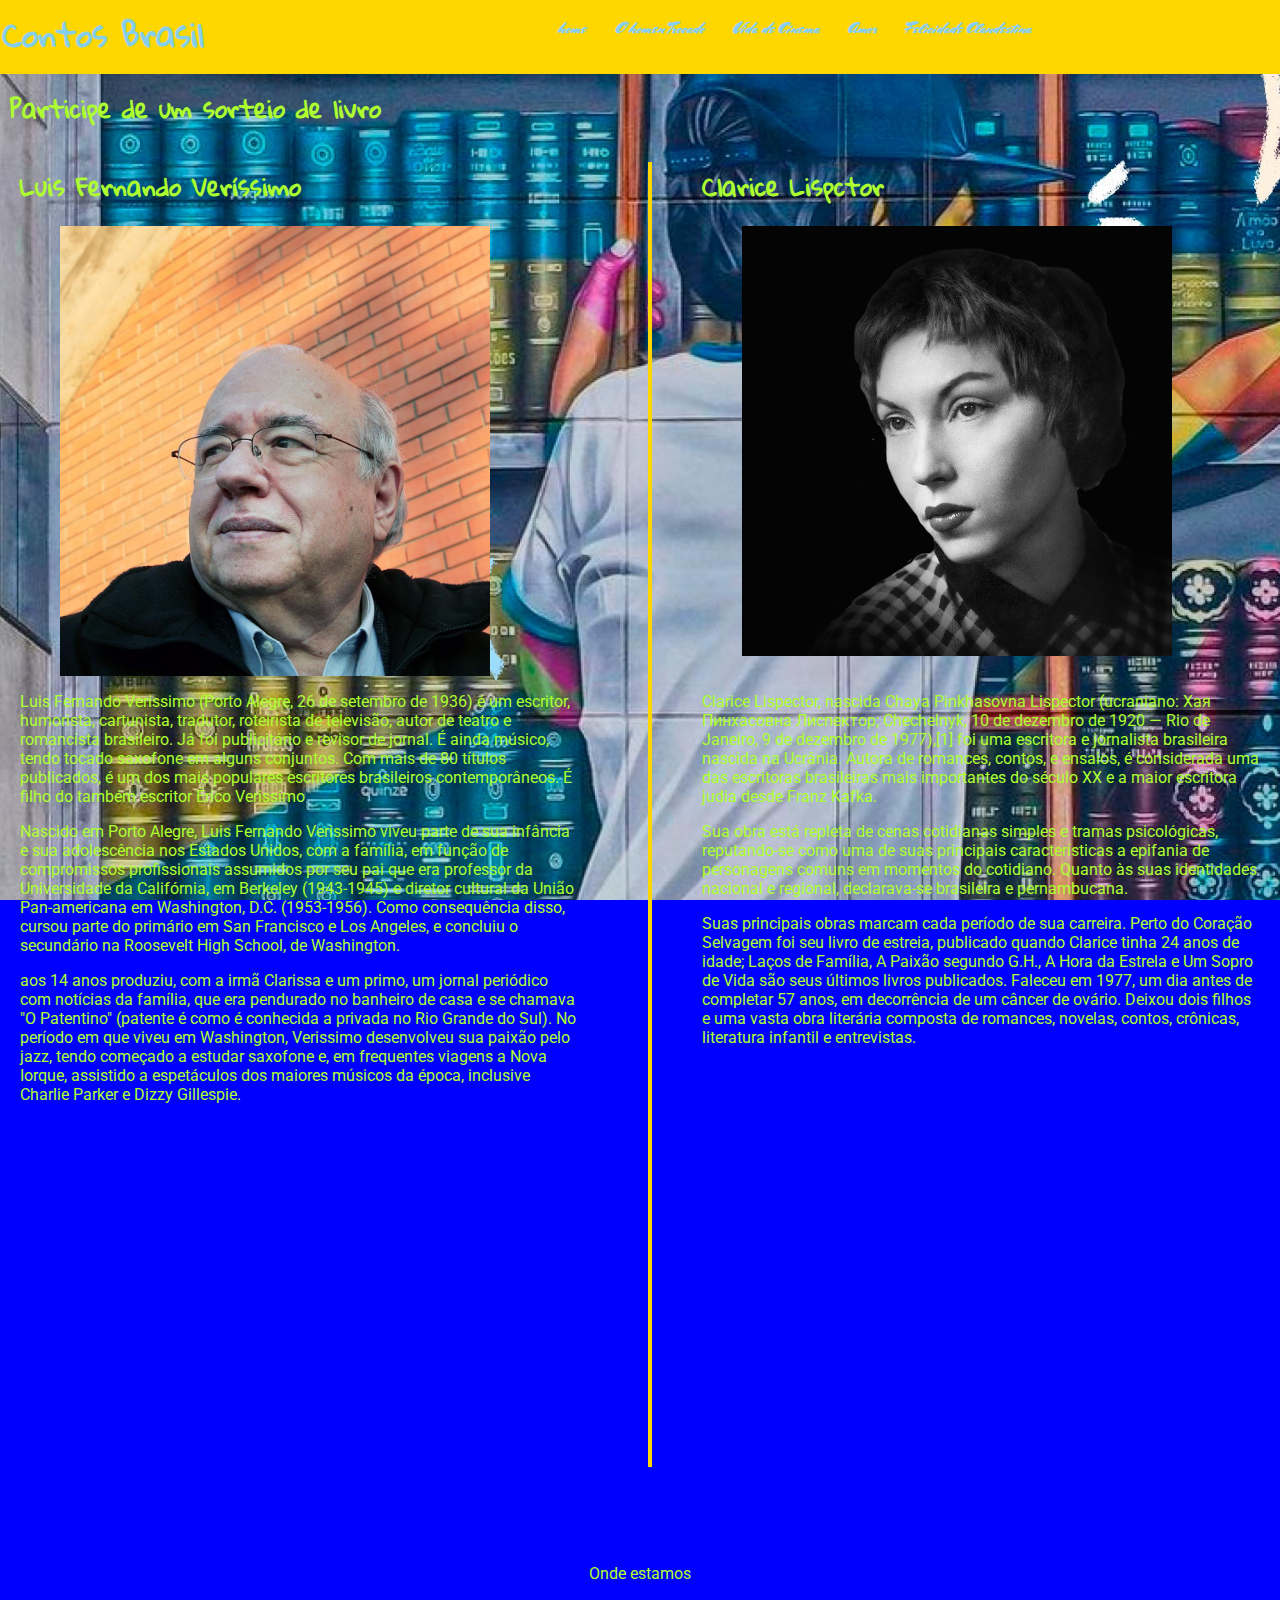
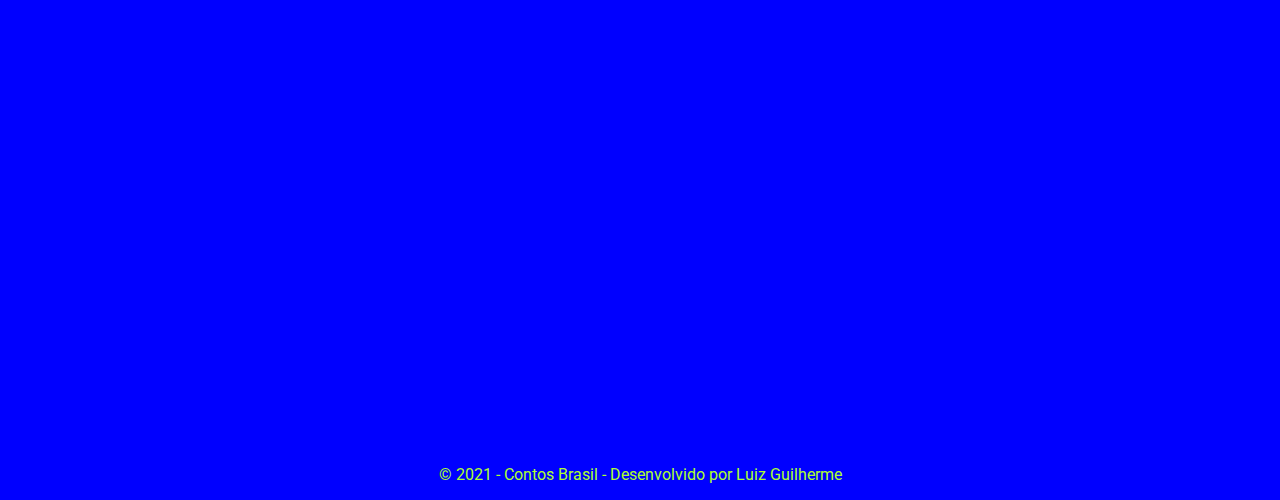
<file: index.html>
<!DOCTYPE html>
<html lang="pt-BR">
<head>
    <meta charset="UTF-8">
    <meta http-equiv="X-UA-Compatible" content="IE=edge">
    <meta name="viewport" content="width=device-width, initial-scale=1.0">
    <title>Contos Brasil - Seu site sobre literatura</title>
    <link rel="preconnect" href="https://fonts.gstatic.com">
<link href="https://fonts.googleapis.com/css2?family=Gloria+Hallelujah&family=Roboto:wght@500&display=swap" rel="stylesheet">
    <link rel="stylesheet" href="https://cdnjs.cloudflare.com/ajax/libs/font-awesome/5.15.3/css/all.min.css" integrity="sha512-iBBXm8fW90+nuLcSKlbmrPcLa0OT92xO1BIsZ+ywDWZCvqsWgccV3gFoRBv0z+8dLJgyAHIhR35VZc2oM/gI1w==" crossorigin="anonymous" />
    <link rel="preconnect" href="https://fonts.gstatic.com">
    <link href="https://fonts.googleapis.com/css2?family=Mrs+Sheppards&display=swap" rel="stylesheet">
    <link rel="stylesheet" href="css/estilo.css">
    <style>

        body{
          background-image: url(img/livros.jpg);
          background-color:blue;
          background-size:cover;
          background-repeat: no-repeat;
          background-attachment: fixed;
        }

        .coluna1, .coluna2{
            width: 45%;
        }
        
        figure{
            height: 450px;
            overflow: hidden;
        }

        .popup{
          position: fixed;
           right: 40px ;
          bottom: 20px;
          width: 350px;
          padding: 10px;
          background-color: skyblue;
          border: 1px solid goldenrod;
          box-shadow: 5px 5px 5px skyblue;
          display: none;
        }

        .fechar{
          position: absolute;
          right: -30px;
          top: 0;
          cursor: pointer;
        }

        .abre-popup h2{
          text-align: left; 
        }

        .abre-popup{
        padding: 10px;
        cursor:pointer;
        }

        .abre-popup, .abre-popup h2{
          width: fit-content;
        }

        
    </style>
</head>

<body>

    <!-- Cabeçalho do site com logotipo e menu -->
    <header>
       <div class="logo">
           <h1 title="Seu site com grandes crônicas da literatura brasileira "><i class="fas fa-book-reader fa-2x"></i> Contos Brasil</h1>
       </div>
       <!-- menu principal -->
       <nav>
           <ul>
               <li><a href="index.html">home</a></li>
               <li><a href="o-homen-trocado.html">O homen Trocado</a></li>
               <li><a href="vida-de-cinema.html">Vida de Cinema</a></li>
               <li><a href="amor.html">Amor</a></li>
               <li><a href="felicidade-clandestina.html">Felicidade Clandestina</a></li>
           </ul>
       </nav>
    </header>

    <section class="abre-popup">
      <h2>Participe de um sorteio de livro</h2>
  </section>

  <section class="popup">
      <button type="button" class="fechar"> X </button>
      <p>Preencha o seu nome e email e concorra
          a um livro de crônicas da Clarisse Lispector.
      </p>
      <form>
          <label for="nome">Nome:</label>
          <input type="text" id="nome" name="nome"><br>
          <label for="email">Email:</label>
          <input type="email" id="email" name="email"><br>
          <input type="submit" value="Enviar">
      </form>
  </section>
    
    <!-- area de conteudo - contos e fotos -->

    <div class="conteudo">
      
      <div class="coluna1">
        <h2>Luis Fernando Veríssimo</h2>
          <figure>
       <img src="img/luis verissimo.jpg" width="90%" alt="Escritor Luis Fernando Verissimo">
          </figure>
       <p> Luis Fernando Verissimo (Porto Alegre, 26 de setembro de 1936) é um escritor, humorista, cartunista,
        tradutor, roteirista de televisão, autor de teatro e romancista brasileiro. Já foi publicitário e revisor de
        jornal. É ainda músico, tendo tocado saxofone em alguns conjuntos. Com mais de 80 títulos publicados, é
        um dos mais populares escritores brasileiros contemporâneos. É filho do também escritor Érico Verissimo</p>
        
        <p>Nascido em Porto Alegre, Luis Fernando Verissimo viveu parte de sua infância e sua adolescência nos Estados Unidos,
        com a família, em função de compromissos profissionais assumidos por seu pai que era professor da Universidade da Califórnia,
        em Berkeley (1943-1945) e diretor cultural da União Pan-americana em Washington, D.C. (1953-1956). Como consequência disso,
        cursou parte do primário em San Francisco e Los Angeles, e concluiu o secundário na Roosevelt High School, de Washington.</p>

        <p>aos 14 anos produziu, com a irmã Clarissa e um primo, um jornal periódico com notícias da família, que era pendurado no banheiro de casa
        e se chamava "O Patentino" (patente é como é conhecida a privada no Rio Grande do Sul).
           No período em que viveu em Washington, Verissimo desenvolveu sua paixão pelo jazz, tendo começado a estudar saxofone e, em frequentes
        viagens a Nova Iorque, assistido a espetáculos dos maiores músicos da época, inclusive Charlie Parker e Dizzy Gillespie.</p>
        <iframe width="100%" height="400" src="https://www.youtube.com/embed/K4rGsBjPI3w" title="YouTube video player" frameborder="0" allow="accelerometer; autoplay; clipboard-write; encrypted-media; gyroscope; picture-in-picture" allowfullscreen></iframe>
      </div>


      <div class="coluna2">
          <h2>Clarice Lispctor</h2>
          <figure>
        <img src="img/clarice lispector.jpg" width="90%" alt="escritora Clarisse lispector">
          </figure>
        <p>  Clarice Lispector, nascida Chaya Pinkhasovna Lispector (ucraniano: Хая Пинхасовна Лиспектор;
            Chechelnyk, 10 de dezembro de 1920 — Rio de Janeiro, 9 de dezembro de 1977),[1] foi uma escritora
            e jornalista brasileira nascida na Ucrânia. Autora de romances, contos, e ensaios, é considerada uma
            das escritoras brasileiras mais importantes do século XX e a maior escritora judia desde Franz Kafka.</p>

        <p>Sua obra está repleta de cenas cotidianas simples e tramas psicológicas, reputando-se como uma de suas principais
            características a epifania de personagens comuns em momentos do cotidiano. Quanto às suas identidades nacional e
            regional, declarava-se brasileira e pernambucana.</p>
            
        <p>Suas principais obras marcam cada período de sua carreira. Perto do Coração Selvagem foi seu livro de estreia,
            publicado quando Clarice tinha 24 anos de idade; Laços de Família, A Paixão segundo G.H., A Hora da Estrela e
            Um Sopro de Vida são seus últimos livros publicados. Faleceu em 1977, um dia antes de completar 57 anos,
            em decorrência de um câncer de ovário. Deixou dois filhos e uma vasta obra literária composta de romances, novelas,
            contos, crônicas, literatura infantil e entrevistas.</p>
            <iframe width="100%" height="400" src="https://www.youtube.com/embed/ohHP1l2EVnU" title="YouTube video player" frameborder="0" allow="accelerometer; autoplay; clipboard-write; encrypted-media; gyroscope; picture-in-picture" allowfullscreen></iframe>
      </div>
    </div>

    <!-- Rodapé com créditos e outros conteúdos -->

    <!-- <footer onclick="javascript:alert('olá mundo!!')"> -->
        <footer id="rodape">
        <p>Onde estamos</p>
        <iframe src="https://www.google.com/maps/embed?pb=!1m18!1m12!1m3!1d3667.716986411111!2d-45.861094885553285!3d-23.180527253522428!2m3!1f0!2f0!3f0!3m2!1i1024!2i768!4f13.1!3m3!1m2!1s0x94cc4bc8557f3105%3A0x26bc31b7142cc60f!2sR.%20Sagiro%20Nakamura%2C%20400%20-%20Vila%20Industrial%2C%20S%C3%A3o%20Jos%C3%A9%20dos%20Campos%20-%20SP%2C%2012220-280!5e0!3m2!1spt-BR!2sbr!4v1617105166380!5m2!1spt-BR!2sbr" width="80%" height="450" style="border:0;" allowfullscreen="" loading="lazy"></iframe>
        <p>&copy; 2021 - Contos Brasil - Desenvolvido por Luiz Guilherme</p>
    </footer>
   
    <script src="https://ajax.googleapis.com/ajax/libs/jquery/3.6.0/jquery.min.js"></script>
  <script>
    //  isso e um comentario de linha
  /*   a sintaxe para execução de um metodo 
    a partir de um elemento é feita conforme abaixo */

    /* document.getElementById('rodape').onclick = function(){
        console.log('bom dia, a data atual é'+ Date());
    } */

    $('#rodape').click(function(){})
       console.log('bom dia, a data atual é ' + Date());
    
    //Exibe o popup ao clicar em abre-pop-up
    $('.abre-popup').click(function(){
            // $('.popup').css('display','block');
            $('.popup').fadeIn(1500);
            // $('.popup').slideToggle(); 
            // $('.popup').slideDown(); 
        });
        $('.fechar').click(function(){
            $('.popup').fadeOut();
        });
  


  </script>



</body>
</html>
</file>
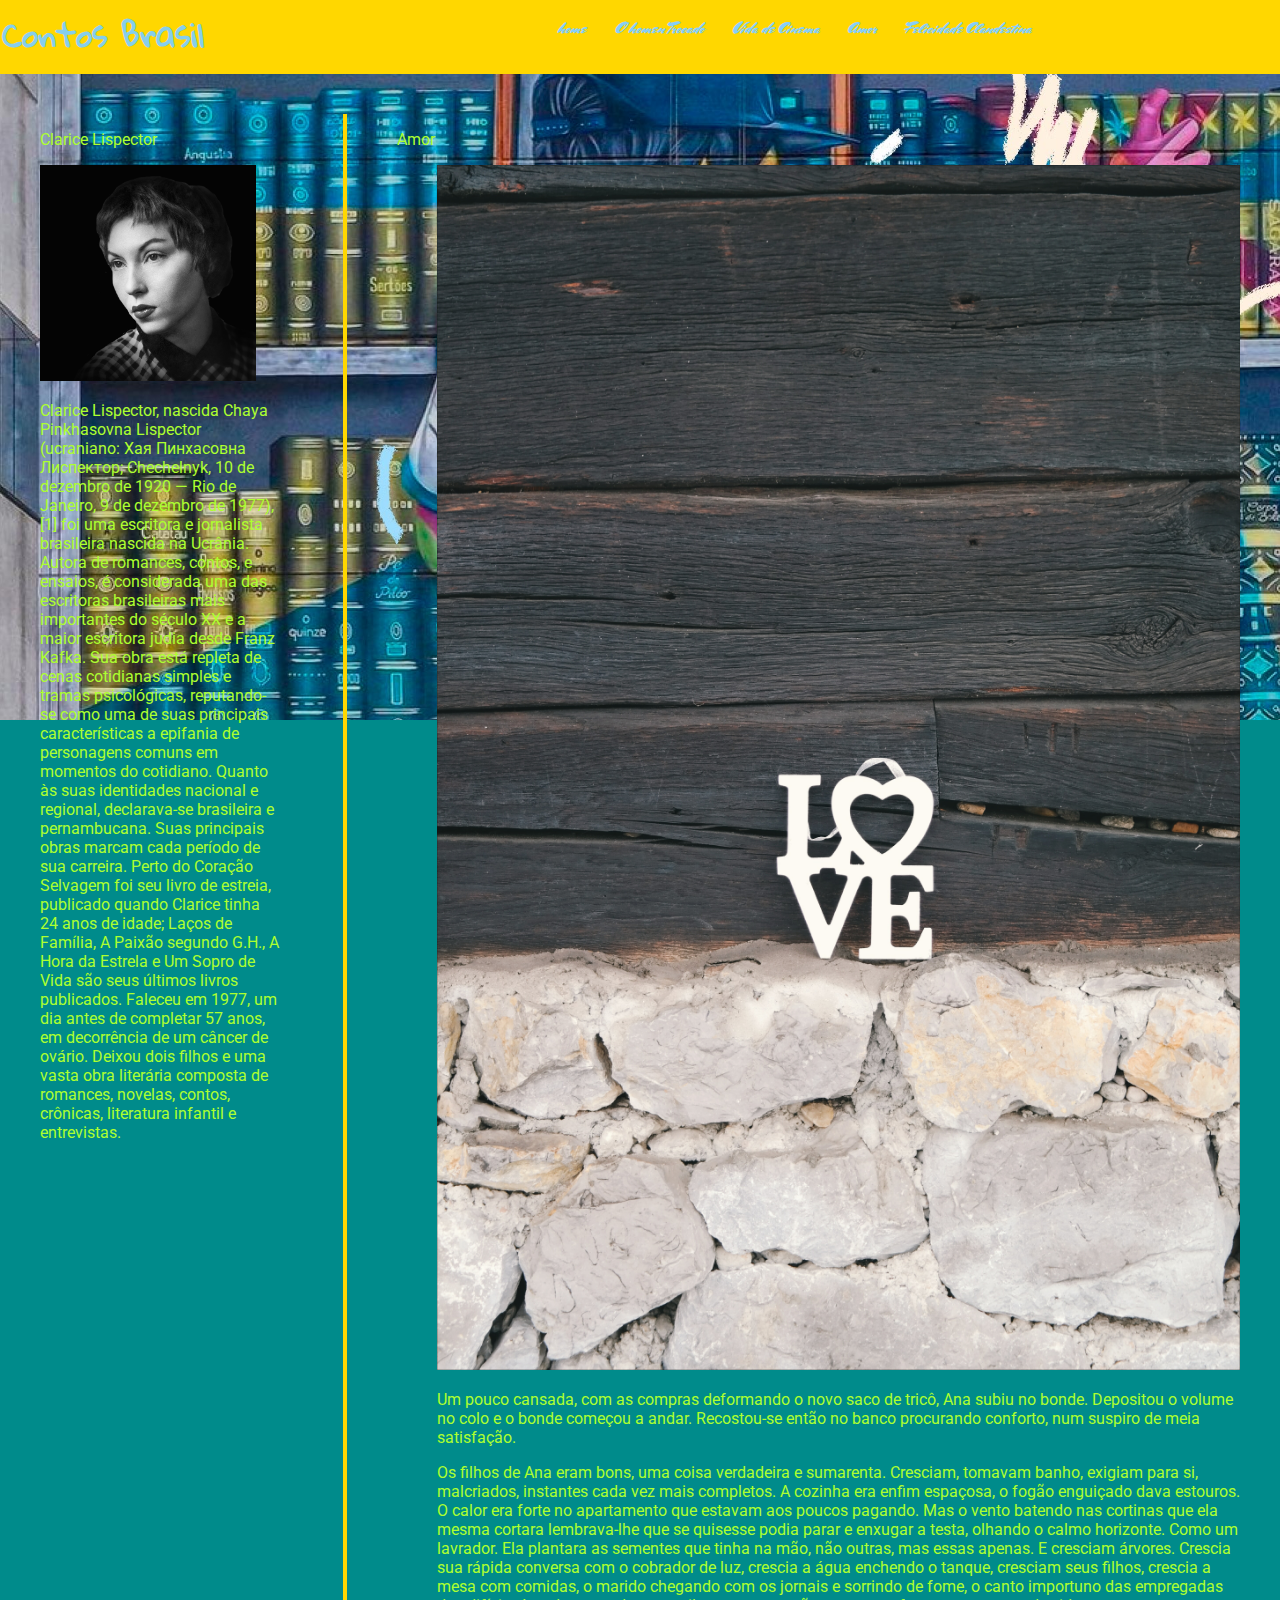
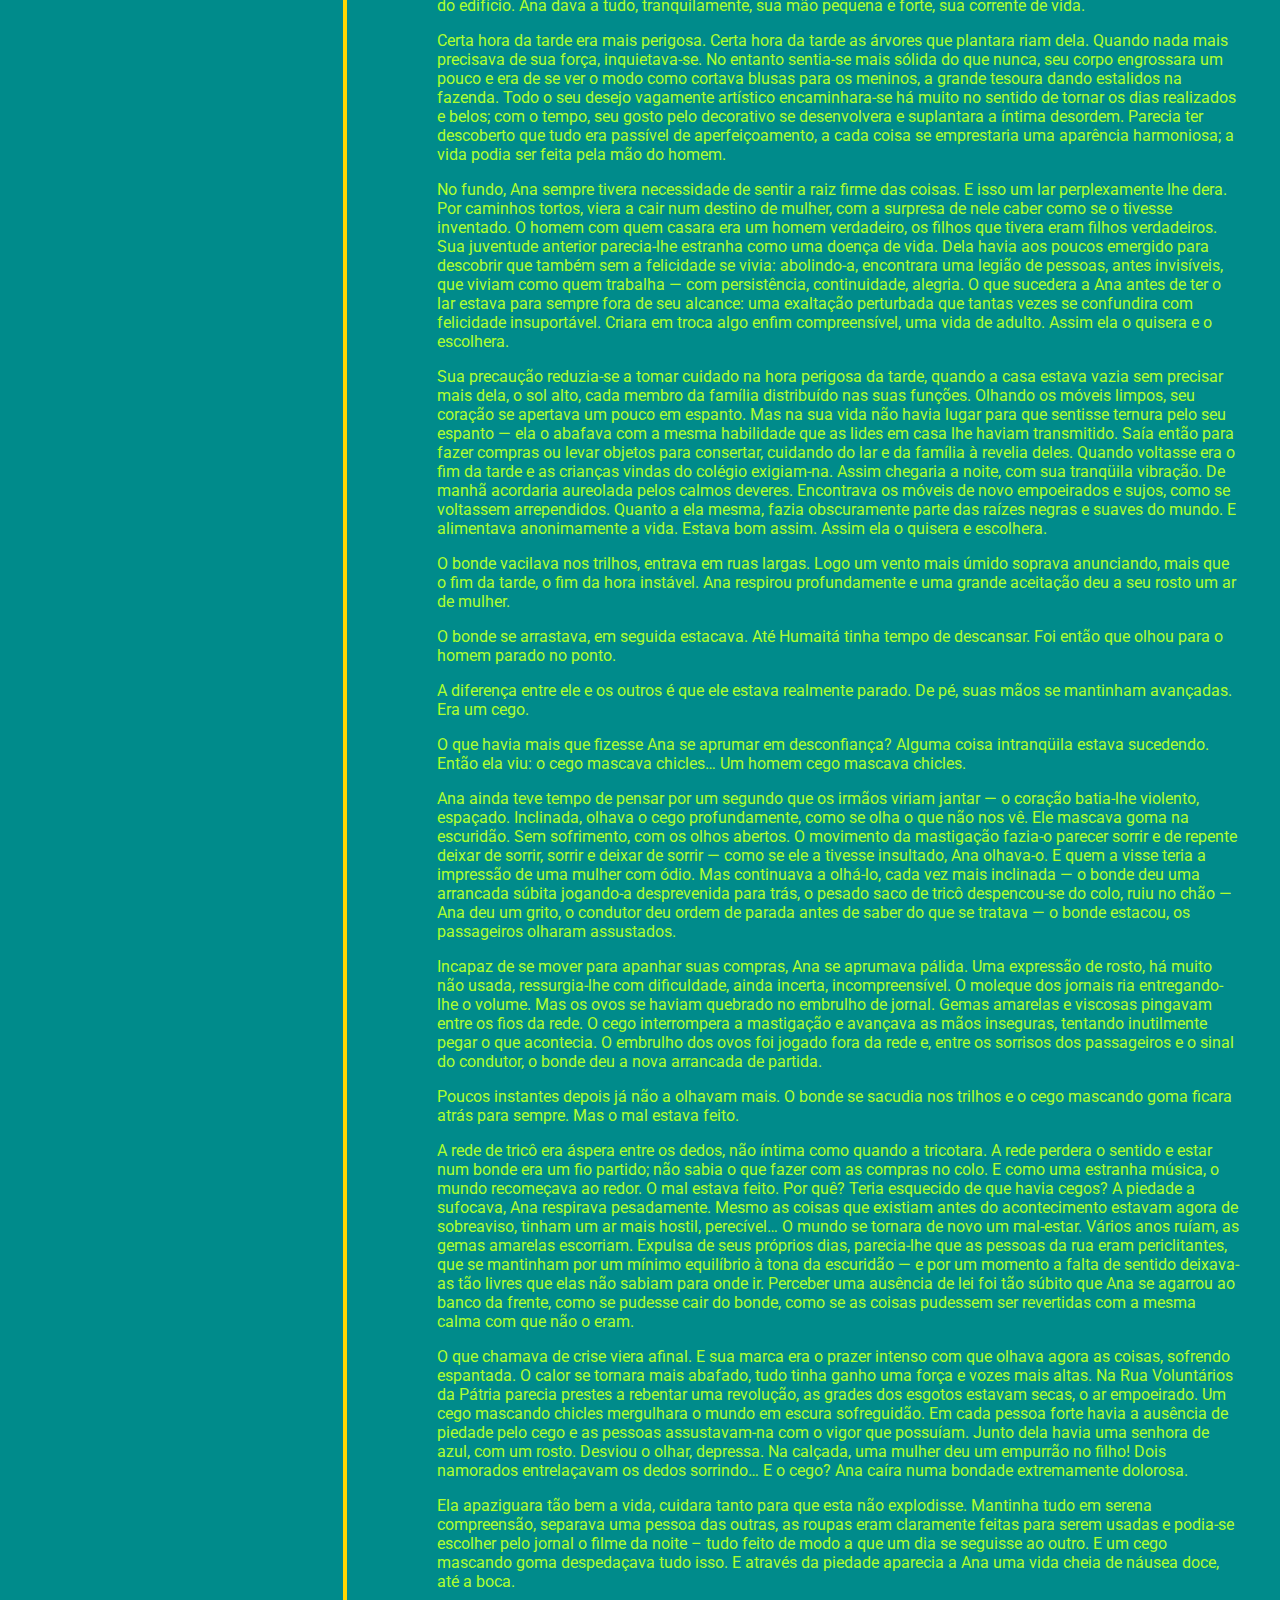
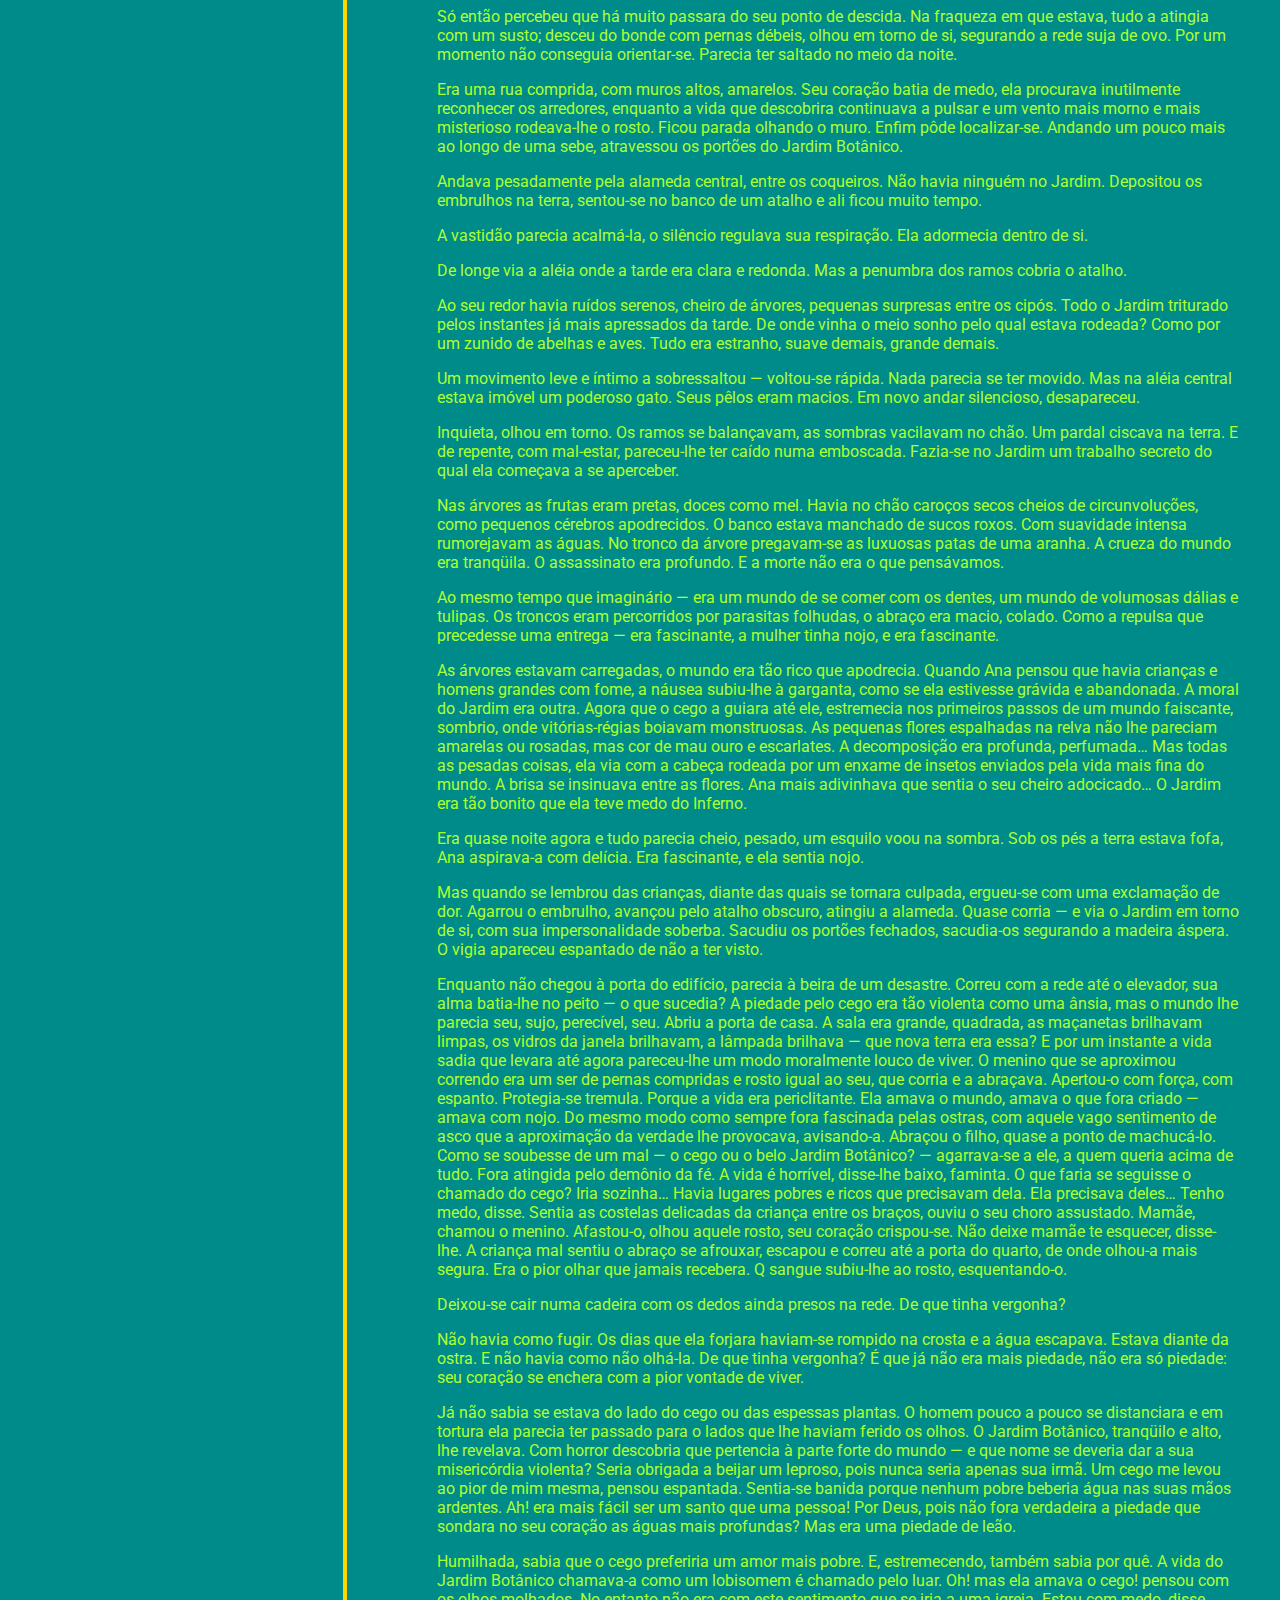
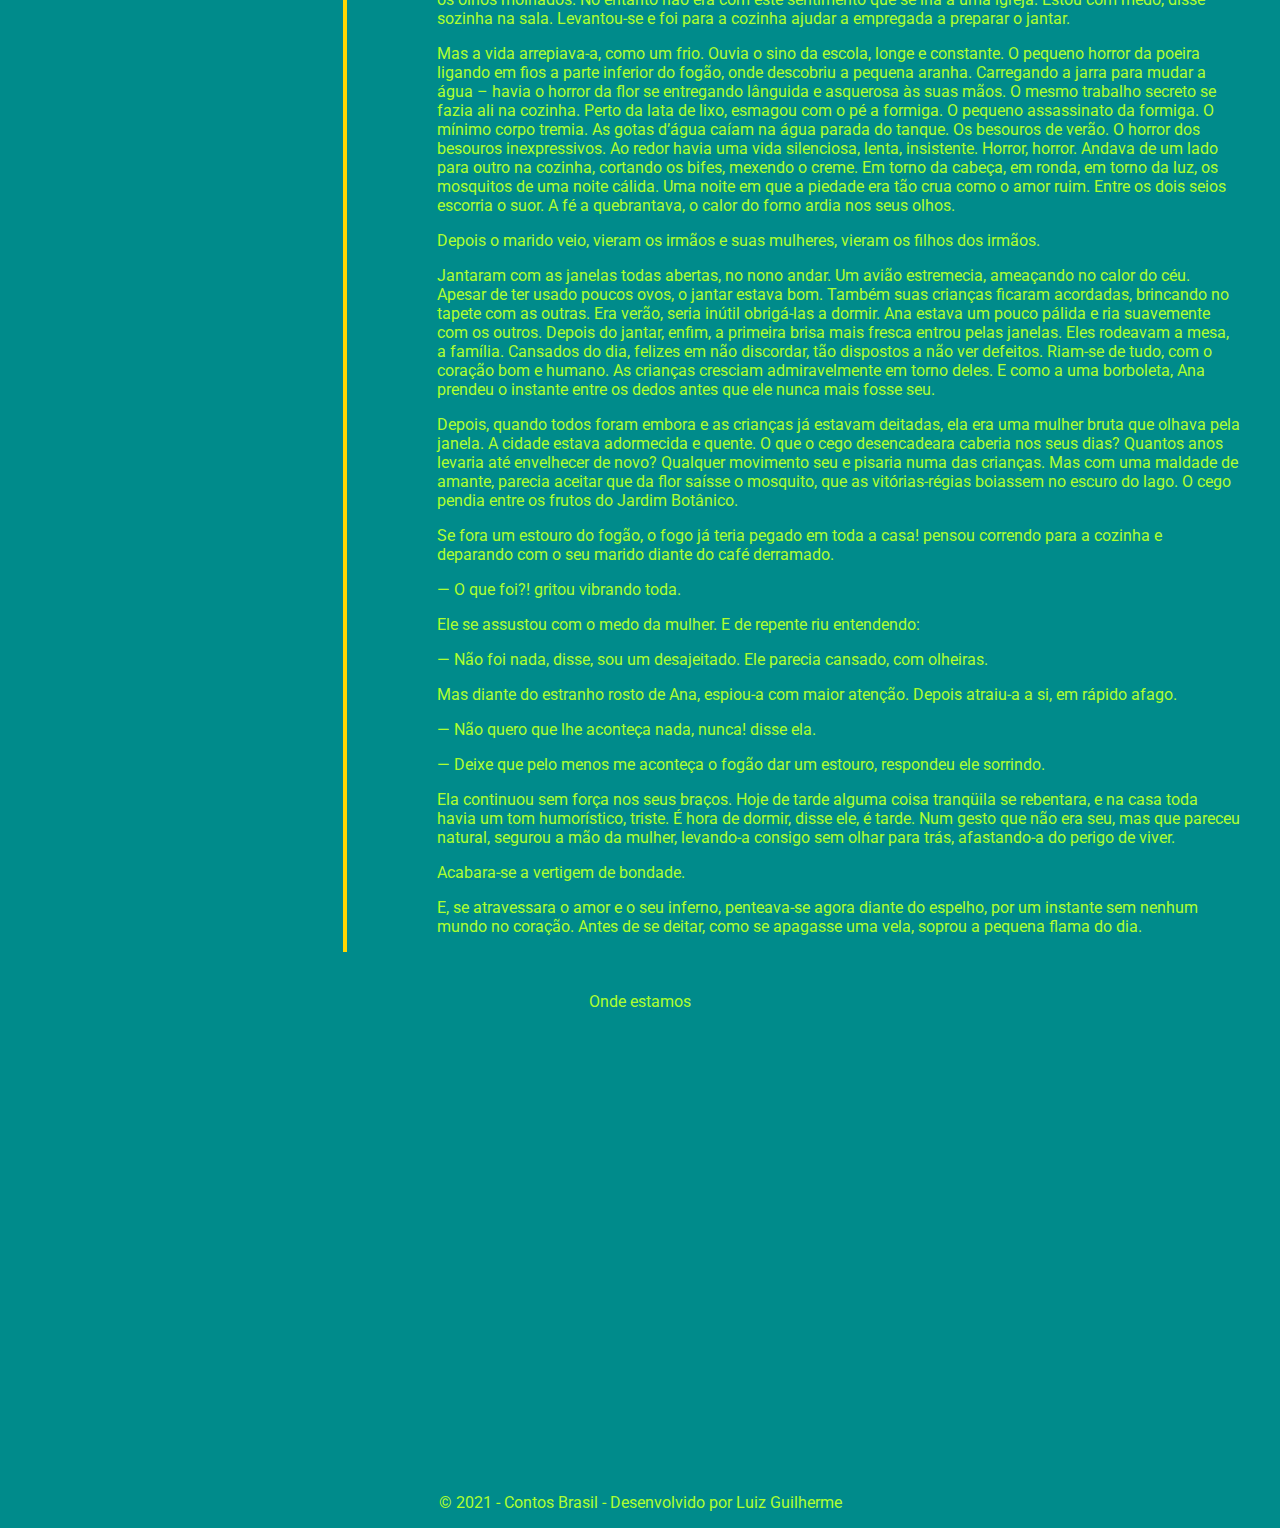
<file: amor.html>
<!DOCTYPE html>
<html lang="pt-BR">
<head>
    <meta charset="UTF-8">
    <meta http-equiv="X-UA-Compatible" content="IE=edge">
    <meta name="viewport" content="width=device-width, initial-scale=1.0">
    <title>Contos Brasil - Seu site sobre literatura</title>
    <link rel="preconnect" href="https://fonts.gstatic.com">
<link href="https://fonts.googleapis.com/css2?family=Gloria+Hallelujah&family=Roboto:wght@500&display=swap" rel="stylesheet">
    <link rel="stylesheet" href="https://cdnjs.cloudflare.com/ajax/libs/font-awesome/5.15.3/css/all.min.css" integrity="sha512-iBBXm8fW90+nuLcSKlbmrPcLa0OT92xO1BIsZ+ywDWZCvqsWgccV3gFoRBv0z+8dLJgyAHIhR35VZc2oM/gI1w==" crossorigin="anonymous" />
    <link rel="preconnect" href="https://fonts.gstatic.com">
    <link href="https://fonts.googleapis.com/css2?family=Mrs+Sheppards&display=swap" rel="stylesheet">
    <link rel="stylesheet" href="css/estilo.css">

    <style>

        body{
          background-image: url('img/livros.jpg');
          background-color: darkcyan;
          background-size: 100%;
          background-repeat: no-repeat;
          background-attachment: fixed;
        }

    </style>

</head>

<body>

    <!-- Cabeçalho do site com logotipo e menu -->
    <header>
       <div class="logo">
           <h1 title="Seu site com grandes crônicas da literatura brasileira "><i class="fas fa-book-reader fa-2x"></i> Contos Brasil</h1>
       </div>
       <!-- menu principal -->
       <nav>
           <ul>
               <li><a href="index.html">home</a></li>
               <li><a href="o-homen-trocado.html">O homen Trocado</a></li>
               <li><a href="vida-de-cinema.html">Vida de Cinema</a></li>
               <li><a href="amor.html">Amor</a></li>
               <li><a href="felicidade-clandestina.html">Felicidade Clandestina</a></li>
           </ul>
       </nav>
    </header>
    
    <!-- area de conteudo - contos e fotos -->

    <div class="conteudo">
   
    </div>
    <div class="coluna1">
        <figure>
         <p>Clarice Lispector</p>
        <img src="img/clarice lispector.jpg" width="90%" alt="Clarice Lispector">
        
        <p> Clarice Lispector, nascida Chaya Pinkhasovna Lispector (ucraniano: Хая Пинхасовна Лиспектор;
            Chechelnyk, 10 de dezembro de 1920 — Rio de Janeiro, 9 de dezembro de 1977),[1] foi uma escritora
            e jornalista brasileira nascida na Ucrânia. Autora de romances, contos, e ensaios, é considerada uma
            das escritoras brasileiras mais importantes do século XX e a maior escritora judia desde Franz Kafka.
            Sua obra está repleta de cenas cotidianas simples e tramas psicológicas, reputando-se como uma de suas principais
            características a epifania de personagens comuns em momentos do cotidiano. Quanto às suas identidades nacional e
            regional, declarava-se brasileira e pernambucana.
            
               Suas principais obras marcam cada período de sua carreira. Perto do Coração Selvagem foi seu livro de estreia,
            publicado quando Clarice tinha 24 anos de idade; Laços de Família, A Paixão segundo G.H., A Hora da Estrela e
            Um Sopro de Vida são seus últimos livros publicados. Faleceu em 1977, um dia antes de completar 57 anos,
            em decorrência de um câncer de ovário. Deixou dois filhos e uma vasta obra literária composta de romances, novelas,
            contos, crônicas, literatura infantil e entrevistas.
            </p>

        </figure>

    </div>

    <div class="coluna2">
        <p>Amor</p>
    <figure>
        <img src="img/amor.jpg" width="100%" alt="Amor">
        <p>
            Um pouco cansada, com as compras deformando o novo saco de tricô, Ana subiu no bonde. Depositou o volume no colo e o bonde começou a andar. Recostou-se então no banco procurando conforto, num suspiro de meia satisfação.
        </p>
        <p>
            Os filhos de Ana eram bons, uma coisa verdadeira e sumarenta. Cresciam, tomavam banho, exigiam para si, malcriados, instantes cada vez mais completos. A cozinha era enfim espaçosa, o fogão enguiçado dava estouros. O calor era forte no apartamento que estavam aos poucos pagando. Mas o vento batendo nas cortinas que ela mesma cortara lembrava-lhe que se quisesse podia parar e enxugar a testa, olhando o calmo horizonte. Como um lavrador. Ela plantara as sementes que tinha na mão, não outras, mas essas apenas. E cresciam árvores. Crescia sua rápida conversa com o cobrador de luz, crescia a água enchendo o tanque, cresciam seus filhos, crescia a mesa com comidas, o marido chegando com os jornais e sorrindo de fome, o canto importuno das empregadas do edifício. Ana dava a tudo, tranquilamente, sua mão pequena e forte, sua corrente de vida.
        </p>
        <p>
            Certa hora da tarde era mais perigosa. Certa hora da tarde as árvores que plantara riam dela. Quando nada mais precisava de sua força, inquietava-se. No entanto sentia-se mais sólida do que nunca, seu corpo engrossara um pouco e era de se ver o modo como cortava blusas para os meninos, a grande tesoura dando estalidos na fazenda. Todo o seu desejo vagamente artístico encaminhara-se há muito no sentido de tornar os dias realizados e belos; com o tempo, seu gosto pelo decorativo se desenvolvera e suplantara a íntima desordem. Parecia ter descoberto que tudo era passível de aperfeiçoamento, a cada coisa se emprestaria uma aparência harmoniosa; a vida podia ser feita pela mão do homem.
        </p>
        <p>
            No fundo, Ana sempre tivera necessidade de sentir a raiz firme das coisas. E isso um lar perplexamente lhe dera. Por caminhos tortos, viera a cair num destino de mulher, com a surpresa de nele caber como se o tivesse inventado. O homem com quem casara era um homem verdadeiro, os filhos que tivera eram filhos verdadeiros. Sua juventude anterior parecia-lhe estranha como uma doença de vida. Dela havia aos poucos emergido para descobrir que também sem a felicidade se vivia: abolindo-a, encontrara uma legião de pessoas, antes invisíveis, que viviam como quem trabalha — com persistência, continuidade, alegria. O que sucedera a Ana antes de ter o lar estava para sempre fora de seu alcance: uma exaltação perturbada que tantas vezes se confundira com felicidade insuportável. Criara em troca algo enfim compreensível, uma vida de adulto. Assim ela o quisera e o escolhera.
        </p>
        <p>
            Sua precaução reduzia-se a tomar cuidado na hora perigosa da tarde, quando a casa estava vazia sem precisar mais dela, o sol alto, cada membro da família distribuído nas suas funções. Olhando os móveis limpos, seu coração se apertava um pouco em espanto. Mas na sua vida não havia lugar para que sentisse ternura pelo seu espanto — ela o abafava com a mesma habilidade que as lides em casa lhe haviam transmitido. Saía então para fazer compras ou levar objetos para consertar, cuidando do lar e da família à revelia deles. Quando voltasse era o fim da tarde e as crianças vindas do colégio exigiam-na. Assim chegaria a noite, com sua tranqüila vibração. De manhã acordaria aureolada pelos calmos deveres. Encontrava os móveis de novo empoeirados e sujos, como se voltassem arrependidos. Quanto a ela mesma, fazia obscuramente parte das raízes negras e suaves do mundo. E alimentava anonimamente a vida. Estava bom assim. Assim ela o quisera e escolhera.
        </p>
        <p>
            O bonde vacilava nos trilhos, entrava em ruas largas. Logo um vento mais úmido soprava anunciando, mais que o fim da tarde, o fim da hora instável. Ana respirou profundamente e uma grande aceitação deu a seu rosto um ar de mulher.
        </p>
        <p>
            O bonde se arrastava, em seguida estacava. Até Humaitá tinha tempo de descansar. Foi então que olhou para o homem parado no ponto.
        </p>
        <p>
            A diferença entre ele e os outros é que ele estava realmente parado. De pé, suas mãos se mantinham avançadas. Era um cego.
        </p>
        <p>
            O que havia mais que fizesse Ana se aprumar em desconfiança? Alguma coisa intranqüila estava sucedendo. Então ela viu: o cego mascava chicles… Um homem cego mascava chicles.
        </p>
        <p>
            Ana ainda teve tempo de pensar por um segundo que os irmãos viriam jantar — o coração batia-lhe violento, espaçado. Inclinada, olhava o cego profundamente, como se olha o que não nos vê. Ele mascava goma na escuridão. Sem sofrimento, com os olhos abertos. O movimento da mastigação fazia-o parecer sorrir e de repente deixar de sorrir, sorrir e deixar de sorrir — como se ele a tivesse insultado, Ana olhava-o. E quem a visse teria a impressão de uma mulher com ódio. Mas continuava a olhá-lo, cada vez mais inclinada — o bonde deu uma arrancada súbita jogando-a desprevenida para trás, o pesado saco de tricô despencou-se do colo, ruiu no chão — Ana deu um grito, o condutor deu ordem de parada antes de saber do que se tratava — o bonde estacou, os passageiros olharam assustados.
        </p>
        <p>
            Incapaz de se mover para apanhar suas compras, Ana se aprumava pálida. Uma expressão de rosto, há muito não usada, ressurgia-lhe com dificuldade, ainda incerta, incompreensível. O moleque dos jornais ria entregando-lhe o volume. Mas os ovos se haviam quebrado no embrulho de jornal. Gemas amarelas e viscosas pingavam entre os fios da rede. O cego interrompera a mastigação e avançava as mãos inseguras, tentando inutilmente pegar o que acontecia. O embrulho dos ovos foi jogado fora da rede e, entre os sorrisos dos passageiros e o sinal do condutor, o bonde deu a nova arrancada de partida.
        </p>
        <p>
            Poucos instantes depois já não a olhavam mais. O bonde se sacudia nos trilhos e o cego mascando goma ficara atrás para sempre. Mas o mal estava feito.
        </p>
        <p>
            A rede de tricô era áspera entre os dedos, não íntima como quando a tricotara. A rede perdera o sentido e estar num bonde era um fio partido; não sabia o que fazer com as compras no colo. E como uma estranha música, o mundo recomeçava ao redor. O mal estava feito. Por quê? Teria esquecido de que havia cegos? A piedade a sufocava, Ana respirava pesadamente. Mesmo as coisas que existiam antes do acontecimento estavam agora de sobreaviso, tinham um ar mais hostil, perecível… O mundo se tornara de novo um mal-estar. Vários anos ruíam, as gemas amarelas escorriam. Expulsa de seus próprios dias, parecia-lhe que as pessoas da rua eram periclitantes, que se mantinham por um mínimo equilíbrio à tona da escuridão — e por um momento a falta de sentido deixava-as tão livres que elas não sabiam para onde ir. Perceber uma ausência de lei foi tão súbito que Ana se agarrou ao banco da frente, como se pudesse cair do bonde, como se as coisas pudessem ser revertidas com a mesma calma com que não o eram.
        </p>
        <p>
            O que chamava de crise viera afinal. E sua marca era o prazer intenso com que olhava agora as coisas, sofrendo espantada. O calor se tornara mais abafado, tudo tinha ganho uma força e vozes mais altas. Na Rua Voluntários da Pátria parecia prestes a rebentar uma revolução, as grades dos esgotos estavam secas, o ar empoeirado. Um cego mascando chicles mergulhara o mundo em escura sofreguidão. Em cada pessoa forte havia a ausência de piedade pelo cego e as pessoas assustavam-na com o vigor que possuíam. Junto dela havia uma senhora de azul, com um rosto. Desviou o olhar, depressa. Na calçada, uma mulher deu um empurrão no filho! Dois namorados entrelaçavam os dedos sorrindo… E o cego? Ana caíra numa bondade extremamente dolorosa.
        </p>
        <p>
            Ela apaziguara tão bem a vida, cuidara tanto para que esta não explodisse. Mantinha tudo em serena compreensão, separava uma pessoa das outras, as roupas eram claramente feitas para serem usadas e podia-se escolher pelo jornal o filme da noite – tudo feito de modo a que um dia se seguisse ao outro. E um cego mascando goma despedaçava tudo isso. E através da piedade aparecia a Ana uma vida cheia de náusea doce, até a boca.
        </p>
        <p>
            Só então percebeu que há muito passara do seu ponto de descida. Na fraqueza em que estava, tudo a atingia com um susto; desceu do bonde com pernas débeis, olhou em torno de si, segurando a rede suja de ovo. Por um momento não conseguia orientar-se. Parecia ter saltado no meio da noite.
        </p>
        <p>
            Era uma rua comprida, com muros altos, amarelos. Seu coração batia de medo, ela procurava inutilmente reconhecer os arredores, enquanto a vida que descobrira continuava a pulsar e um vento mais morno e mais misterioso rodeava-lhe o rosto. Ficou parada olhando o muro. Enfim pôde localizar-se. Andando um pouco mais ao longo de uma sebe, atravessou os portões do Jardim Botânico.
        </p>
        <p>
            Andava pesadamente pela alameda central, entre os coqueiros. Não havia ninguém no Jardim. Depositou os embrulhos na terra, sentou-se no banco de um atalho e ali ficou muito tempo.
        </p>
        <p>
            A vastidão parecia acalmá-la, o silêncio regulava sua respiração. Ela adormecia dentro de si.
        </p>
        <p>
            De longe via a aléia onde a tarde era clara e redonda. Mas a penumbra dos ramos cobria o atalho.
        </p>
        <p>
            Ao seu redor havia ruídos serenos, cheiro de árvores, pequenas surpresas entre os cipós. Todo o Jardim triturado pelos instantes já mais apressados da tarde. De onde vinha o meio sonho pelo qual estava rodeada? Como por um zunido de abelhas e aves. Tudo era estranho, suave demais, grande demais.
        </p>
        <p>
            Um movimento leve e íntimo a sobressaltou — voltou-se rápida. Nada parecia se ter movido. Mas na aléia central estava imóvel um poderoso gato. Seus pêlos eram macios. Em novo andar silencioso, desapareceu.
        </p>
        <p>
            Inquieta, olhou em torno. Os ramos se balançavam, as sombras vacilavam no chão. Um pardal ciscava na terra. E de repente, com mal-estar, pareceu-lhe ter caído numa emboscada. Fazia-se no Jardim um trabalho secreto do qual ela começava a se aperceber.
        </p>
        <p>
            Nas árvores as frutas eram pretas, doces como mel. Havia no chão caroços secos cheios de circunvoluções, como pequenos cérebros apodrecidos. O banco estava manchado de sucos roxos. Com suavidade intensa rumorejavam as águas. No tronco da árvore pregavam-se as luxuosas patas de uma aranha. A crueza do mundo era tranqüila. O assassinato era profundo. E a morte não era o que pensávamos.
        </p>
        <p>
            Ao mesmo tempo que imaginário — era um mundo de se comer com os dentes, um mundo de volumosas dálias e tulipas. Os troncos eram percorridos por parasitas folhudas, o abraço era macio, colado. Como a repulsa que precedesse uma entrega — era fascinante, a mulher tinha nojo, e era fascinante.
        </p>
        <p>
            As árvores estavam carregadas, o mundo era tão rico que apodrecia. Quando Ana pensou que havia crianças e homens grandes com fome, a náusea subiu-lhe à garganta, como se ela estivesse grávida e abandonada. A moral do Jardim era outra. Agora que o cego a guiara até ele, estremecia nos primeiros passos de um mundo faiscante, sombrio, onde vitórias-régias boiavam monstruosas. As pequenas flores espalhadas na relva não lhe pareciam amarelas ou rosadas, mas cor de mau ouro e escarlates. A decomposição era profunda, perfumada… Mas todas as pesadas coisas, ela via com a cabeça rodeada por um enxame de insetos enviados pela vida mais fina do mundo. A brisa se insinuava entre as flores. Ana mais adivinhava que sentia o seu cheiro adocicado… O Jardim era tão bonito que ela teve medo do Inferno.
        </p>
        <p>
            Era quase noite agora e tudo parecia cheio, pesado, um esquilo voou na sombra. Sob os pés a terra estava fofa, Ana aspirava-a com delícia. Era fascinante, e ela sentia nojo.
        </p>
        <p>
            Mas quando se lembrou das crianças, diante das quais se tornara culpada, ergueu-se com uma exclamação de dor. Agarrou o embrulho, avançou pelo atalho obscuro, atingiu a alameda. Quase corria — e via o Jardim em torno de si, com sua impersonalidade soberba. Sacudiu os portões fechados, sacudia-os segurando a madeira áspera. O vigia apareceu espantado de não a ter visto.
        </p>
        <p>
            Enquanto não chegou à porta do edifício, parecia à beira de um desastre. Correu com a rede até o elevador, sua alma batia-lhe no peito — o que sucedia? A piedade pelo cego era tão violenta como uma ânsia, mas o mundo lhe parecia seu, sujo, perecível, seu. Abriu a porta de casa. A sala era grande, quadrada, as maçanetas brilhavam limpas, os vidros da janela brilhavam, a lâmpada brilhava — que nova terra era essa? E por um instante a vida sadia que levara até agora pareceu-lhe um modo moralmente louco de viver. O menino que se aproximou correndo era um ser de pernas compridas e rosto igual ao seu, que corria e a abraçava. Apertou-o com força, com espanto. Protegia-se tremula. Porque a vida era periclitante. Ela amava o mundo, amava o que fora criado — amava com nojo. Do mesmo modo como sempre fora fascinada pelas ostras, com aquele vago sentimento de asco que a aproximação da verdade lhe provocava, avisando-a. Abraçou o filho, quase a ponto de machucá-lo. Como se soubesse de um mal — o cego ou o belo Jardim Botânico? — agarrava-se a ele, a quem queria acima de tudo. Fora atingida pelo demônio da fé. A vida é horrível, disse-lhe baixo, faminta. O que faria se seguisse o chamado do cego? Iria sozinha… Havia lugares pobres e ricos que precisavam dela. Ela precisava deles… Tenho medo, disse. Sentia as costelas delicadas da criança entre os braços, ouviu o seu choro assustado. Mamãe, chamou o menino. Afastou-o, olhou aquele rosto, seu coração crispou-se. Não deixe mamãe te esquecer, disse-lhe. A criança mal sentiu o abraço se afrouxar, escapou e correu até a porta do quarto, de onde olhou-a mais segura. Era o pior olhar que jamais recebera. Q sangue subiu-lhe ao rosto, esquentando-o.
        </p>
        <p>
            Deixou-se cair numa cadeira com os dedos ainda presos na rede. De que tinha vergonha?
        </p>
        <p>
            Não havia como fugir. Os dias que ela forjara haviam-se rompido na crosta e a água escapava. Estava diante da ostra. E não havia como não olhá-la. De que tinha vergonha? É que já não era mais piedade, não era só piedade: seu coração se enchera com a pior vontade de viver.
        </p>
        <p>
            Já não sabia se estava do lado do cego ou das espessas plantas. O homem pouco a pouco se distanciara e em tortura ela parecia ter passado para o lados que lhe haviam ferido os olhos. O Jardim Botânico, tranqüilo e alto, lhe revelava. Com horror descobria que pertencia à parte forte do mundo — e que nome se deveria dar a sua misericórdia violenta? Seria obrigada a beijar um leproso, pois nunca seria apenas sua irmã. Um cego me levou ao pior de mim mesma, pensou espantada. Sentia-se banida porque nenhum pobre beberia água nas suas mãos ardentes. Ah! era mais fácil ser um santo que uma pessoa! Por Deus, pois não fora verdadeira a piedade que sondara no seu coração as águas mais profundas? Mas era uma piedade de leão.
        </p>
        <p>
            Humilhada, sabia que o cego preferiria um amor mais pobre. E, estremecendo, também sabia por quê. A vida do Jardim Botânico chamava-a como um lobisomem é chamado pelo luar. Oh! mas ela amava o cego! pensou com os olhos molhados. No entanto não era com este sentimento que se iria a uma igreja. Estou com medo, disse sozinha na sala. Levantou-se e foi para a cozinha ajudar a empregada a preparar o jantar.
        </p>
        <p>
            Mas a vida arrepiava-a, como um frio. Ouvia o sino da escola, longe e constante. O pequeno horror da poeira ligando em fios a parte inferior do fogão, onde descobriu a pequena aranha. Carregando a jarra para mudar a água – havia o horror da flor se entregando lânguida e asquerosa às suas mãos. O mesmo trabalho secreto se fazia ali na cozinha. Perto da lata de lixo, esmagou com o pé a formiga. O pequeno assassinato da formiga. O mínimo corpo tremia. As gotas d’água caíam na água parada do tanque. Os besouros de verão. O horror dos besouros inexpressivos. Ao redor havia uma vida silenciosa, lenta, insistente. Horror, horror. Andava de um lado para outro na cozinha, cortando os bifes, mexendo o creme. Em torno da cabeça, em ronda, em torno da luz, os mosquitos de uma noite cálida. Uma noite em que a piedade era tão crua como o amor ruim. Entre os dois seios escorria o suor. A fé a quebrantava, o calor do forno ardia nos seus olhos.
        </p>
        <p>
            Depois o marido veio, vieram os irmãos e suas mulheres, vieram os filhos dos irmãos.
        </p>
        <p>
            Jantaram com as janelas todas abertas, no nono andar. Um avião estremecia, ameaçando no calor do céu. Apesar de ter usado poucos ovos, o jantar estava bom. Também suas crianças ficaram acordadas, brincando no tapete com as outras. Era verão, seria inútil obrigá-las a dormir. Ana estava um pouco pálida e ria suavemente com os outros. Depois do jantar, enfim, a primeira brisa mais fresca entrou pelas janelas. Eles rodeavam a mesa, a família. Cansados do dia, felizes em não discordar, tão dispostos a não ver defeitos. Riam-se de tudo, com o coração bom e humano. As crianças cresciam admiravelmente em torno deles. E como a uma borboleta, Ana prendeu o instante entre os dedos antes que ele nunca mais fosse seu.
        </p>
        <p>
            Depois, quando todos foram embora e as crianças já estavam deitadas, ela era uma mulher bruta que olhava pela janela. A cidade estava adormecida e quente. O que o cego desencadeara caberia nos seus dias? Quantos anos levaria até envelhecer de novo? Qualquer movimento seu e pisaria numa das crianças. Mas com uma maldade de amante, parecia aceitar que da flor saísse o mosquito, que as vitórias-régias boiassem no escuro do lago. O cego pendia entre os frutos do Jardim Botânico.
        </p>
        <p>
            Se fora um estouro do fogão, o fogo já teria pegado em toda a casa! pensou correndo para a cozinha e deparando com o seu marido diante do café derramado.
        </p>
        <p>
            — O que foi?! gritou vibrando toda.
        </p>
        <p>
            Ele se assustou com o medo da mulher. E de repente riu entendendo:
        </p>
        <p>
            — Não foi nada, disse, sou um desajeitado. Ele parecia cansado, com olheiras.
        </p>
        <p>
            Mas diante do estranho rosto de Ana, espiou-a com maior atenção. Depois atraiu-a a si, em rápido afago.
        </p>
        <p>
            — Não quero que lhe aconteça nada, nunca! disse ela.
        </p>
        <p>
            — Deixe que pelo menos me aconteça o fogão dar um estouro, respondeu ele sorrindo.
        </p>
        <p>
            Ela continuou sem força nos seus braços. Hoje de tarde alguma coisa tranqüila se rebentara, e na casa toda havia um tom humorístico, triste. É hora de dormir, disse ele, é tarde. Num gesto que não era seu, mas que pareceu natural, segurou a mão da mulher, levando-a consigo sem olhar para trás, afastando-a do perigo de viver.
        </p>
        <p>
            Acabara-se a vertigem de bondade.
        </p>
        <p>
            E, se atravessara o amor e o seu inferno, penteava-se agora diante do espelho, por um instante sem nenhum mundo no coração. Antes de se deitar, como se apagasse uma vela, soprou a pequena flama do dia.
        </p>
    </figure>
    </div>

    <!-- Rodapé com créditos e outros conteúdos -->

    <footer>
        <p>Onde estamos</p>
        <iframe src="https://www.google.com/maps/embed?pb=!1m18!1m12!1m3!1d3667.716986411111!2d-45.861094885553285!3d-23.180527253522428!2m3!1f0!2f0!3f0!3m2!1i1024!2i768!4f13.1!3m3!1m2!1s0x94cc4bc8557f3105%3A0x26bc31b7142cc60f!2sR.%20Sagiro%20Nakamura%2C%20400%20-%20Vila%20Industrial%2C%20S%C3%A3o%20Jos%C3%A9%20dos%20Campos%20-%20SP%2C%2012220-280!5e0!3m2!1spt-BR!2sbr!4v1617105166380!5m2!1spt-BR!2sbr" width="80%" height="450" style="border:0;" allowfullscreen="" loading="lazy"></iframe>
        <p>&copy; 2021 - Contos Brasil - Desenvolvido por Luiz Guilherme</p>
    </footer>




</body>
</html>
</file>
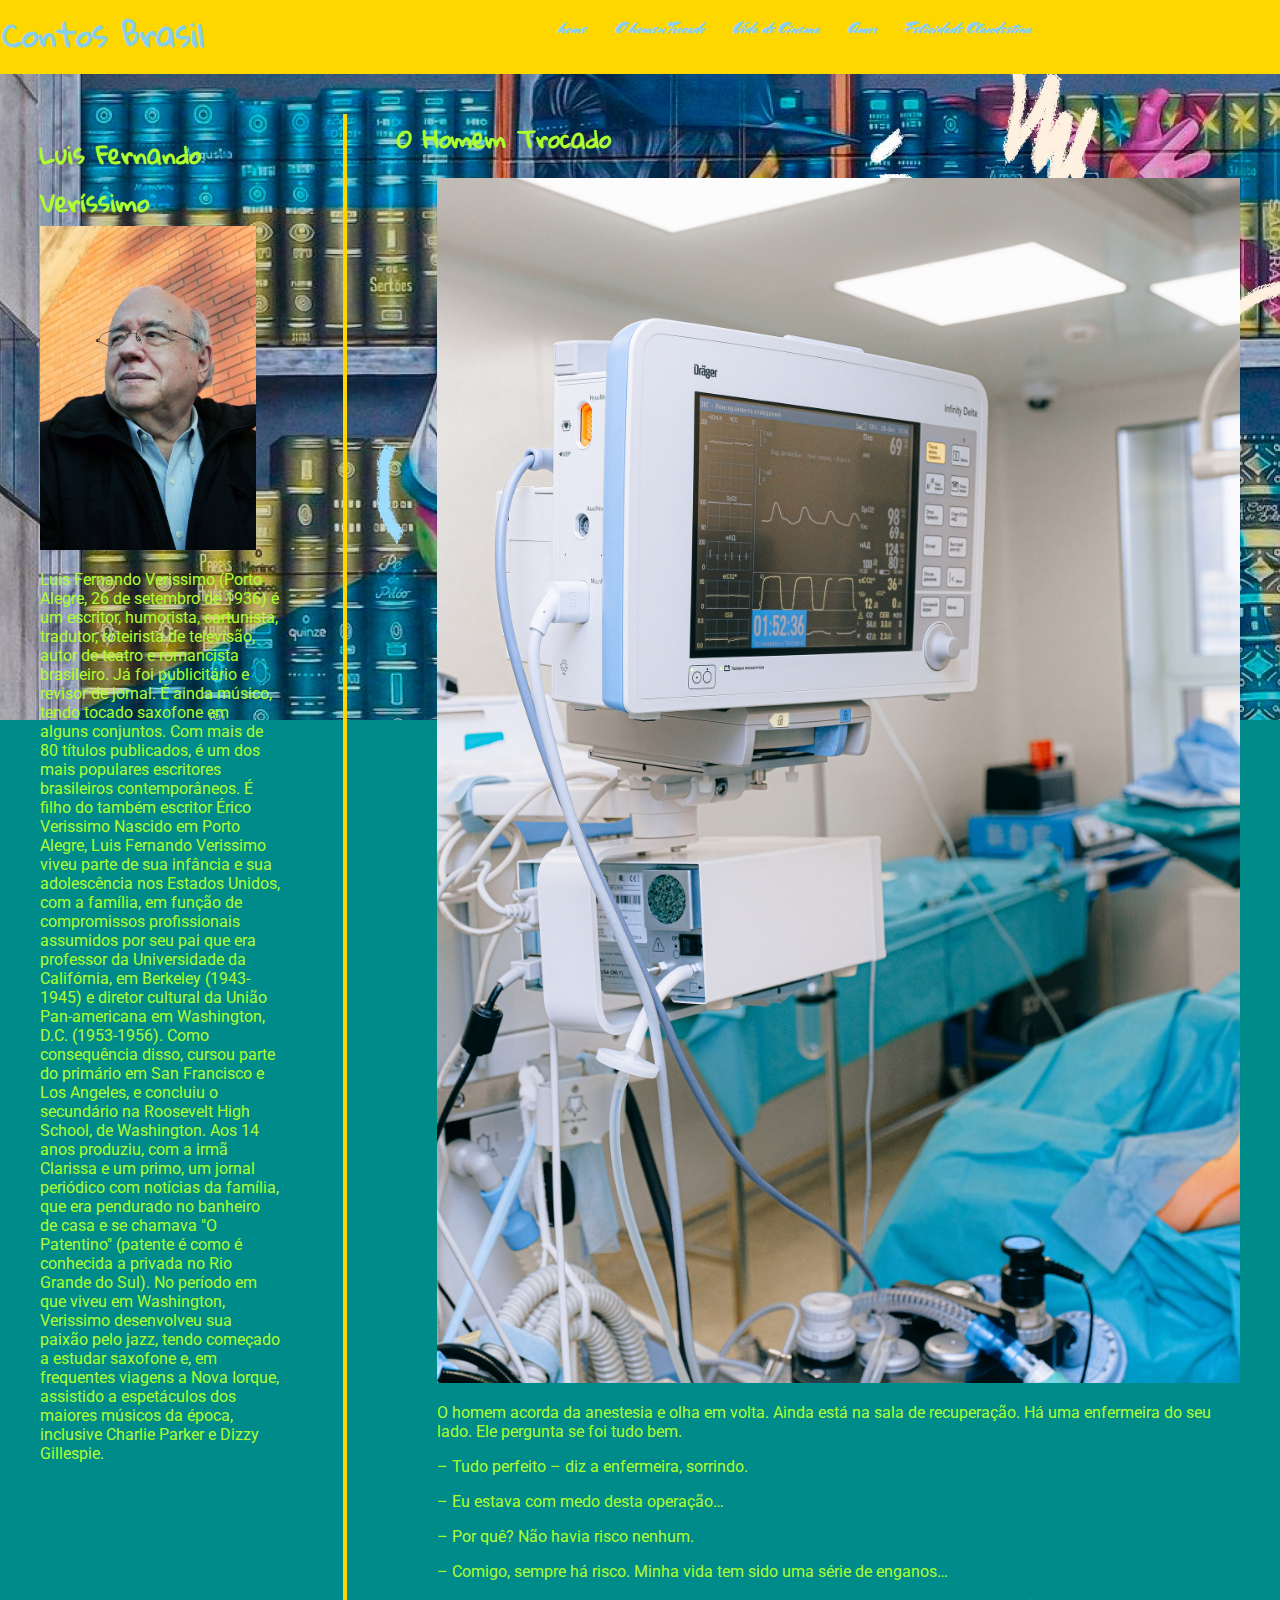
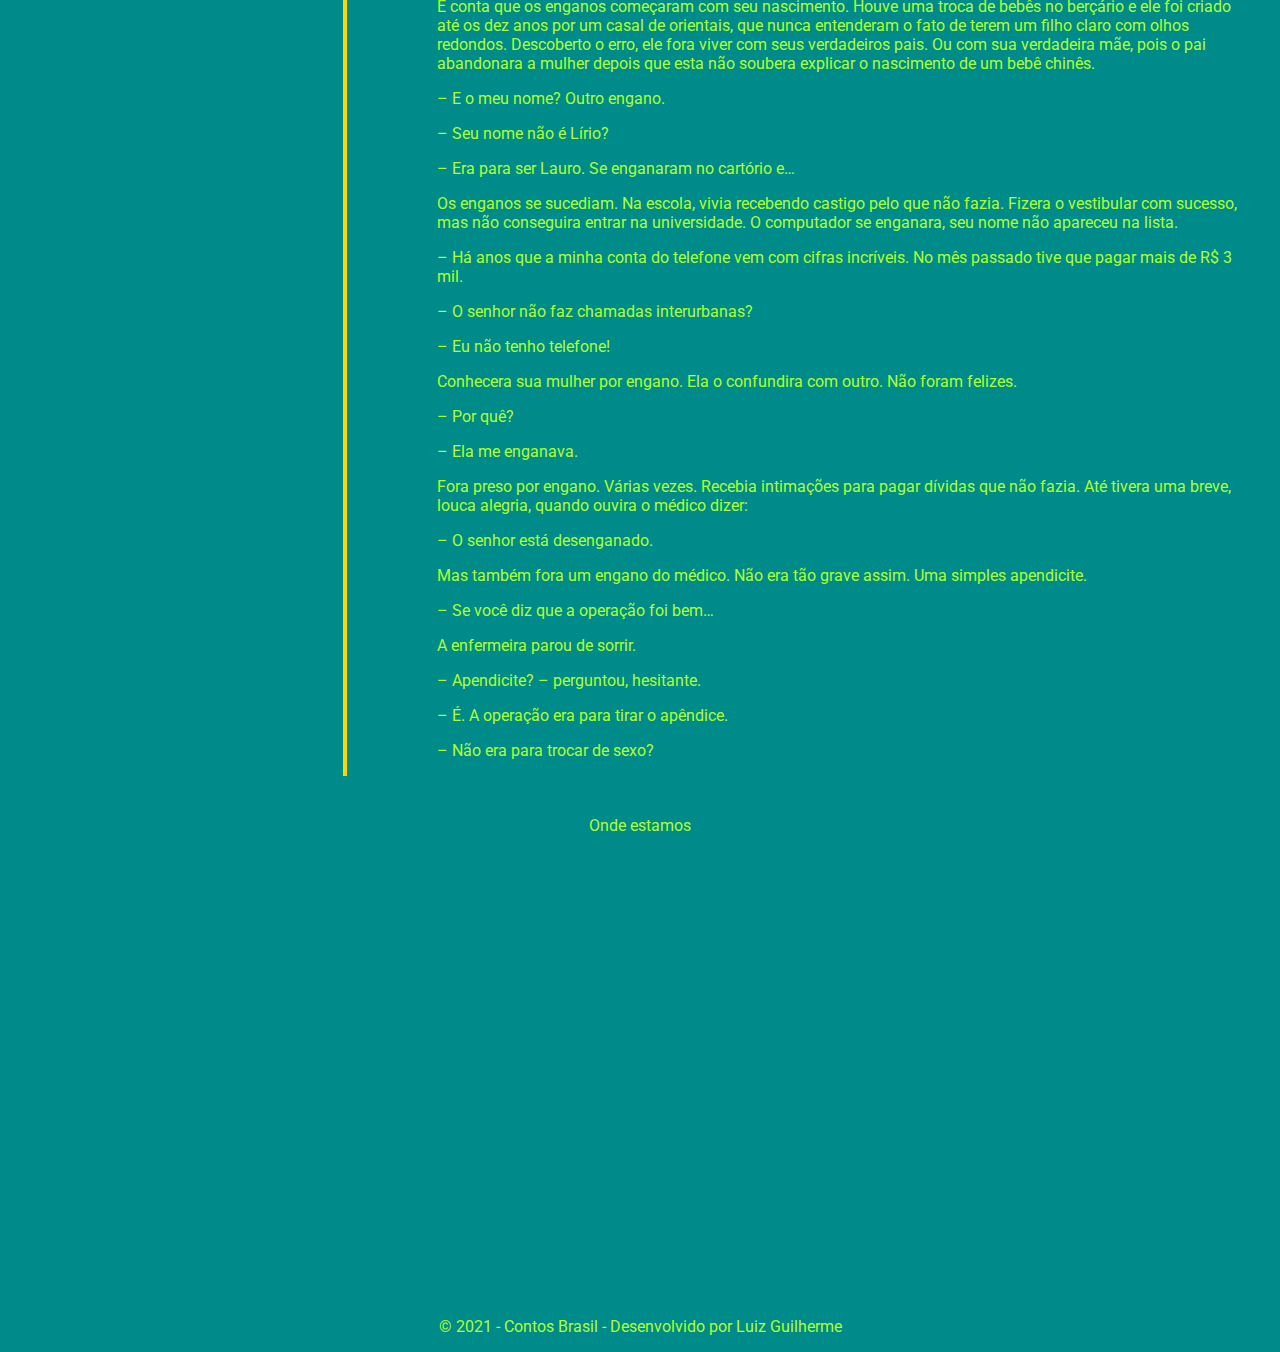
<file: o-homen-trocado.html>
<!DOCTYPE html>
<html lang="pt-BR">
<head>
    <meta charset="UTF-8">
    <meta http-equiv="X-UA-Compatible" content="IE=edge">
    <meta name="viewport" content="width=device-width, initial-scale=1.0">
    <title>Contos Brasil - Seu site sobre literatura</title>
    <link rel="preconnect" href="https://fonts.gstatic.com">
<link href="https://fonts.googleapis.com/css2?family=Gloria+Hallelujah&family=Roboto:wght@500&display=swap" rel="stylesheet">
    <link rel="stylesheet" href="https://cdnjs.cloudflare.com/ajax/libs/font-awesome/5.15.3/css/all.min.css" integrity="sha512-iBBXm8fW90+nuLcSKlbmrPcLa0OT92xO1BIsZ+ywDWZCvqsWgccV3gFoRBv0z+8dLJgyAHIhR35VZc2oM/gI1w==" crossorigin="anonymous" />
    <link rel="preconnect" href="https://fonts.gstatic.com">
    <link href="https://fonts.googleapis.com/css2?family=Mrs+Sheppards&display=swap" rel="stylesheet">
    <link rel="stylesheet" href="css/estilo.css">
    <style>
           body{
          background-image: url('img/livros.jpg');
          background-color: darkcyan;
          background-size: 100%;
          background-repeat: no-repeat;
          background-attachment: fixed;
        }

    </style>
</head>

<body>

    <!-- Cabeçalho do site com logotipo e menu -->
    <header>
       <div class="logo">
           <h1 title="Seu site com grandes crônicas da literatura brasileira "><i class="fas fa-book-reader fa-2x"></i> Contos Brasil</h1>
       </div>
       <!-- menu principal -->
       <nav>
           <ul>
               <li><a href="index.html">home</a></li>
               <li><a href="o-homen-trocado.html">O homen Trocado</a></li>
               <li><a href="vida-de-cinema.html">Vida de Cinema</a></li>
               <li><a href="amor.html">Amor</a></li>
               <li><a href="felicidade-clandestina.html">Felicidade Clandestina</a></li>
           </ul>
       </nav>
    </header>
    
    <!-- area de conteudo - contos e fotos -->

    <div class="conteudo">
     
    </div>
     <div class="coluna1">
         <figure>
             <h2>Luis Fernando Veríssimo</h2>
             <img src="img/luis verissimo.jpg" width="90%" alt="Luis Fernando Veríssimo">
             <p>
                Luis Fernando Verissimo (Porto Alegre, 26 de setembro de 1936) é um escritor, humorista, cartunista,
             tradutor, roteirista de televisão, autor de teatro e romancista brasileiro. Já foi publicitário e revisor de
             jornal. É ainda músico, tendo tocado saxofone em alguns conjuntos. Com mais de 80 títulos publicados, é
             um dos mais populares escritores brasileiros contemporâneos. É filho do também escritor Érico Verissimo
             
                Nascido em Porto Alegre, Luis Fernando Verissimo viveu parte de sua infância e sua adolescência nos Estados Unidos,
             com a família, em função de compromissos profissionais assumidos por seu pai que era professor da Universidade da Califórnia,
             em Berkeley (1943-1945) e diretor cultural da União Pan-americana em Washington, D.C. (1953-1956). Como consequência disso,
             cursou parte do primário em San Francisco e Los Angeles, e concluiu o secundário na Roosevelt High School, de Washington.
             Aos 14 anos produziu, com a irmã Clarissa e um primo, um jornal periódico com notícias da família, que era pendurado no banheiro de casa
             e se chamava "O Patentino" (patente é como é conhecida a privada no Rio Grande do Sul).
                No período em que viveu em Washington, Verissimo desenvolveu sua paixão pelo jazz, tendo começado a estudar saxofone e, em frequentes
             viagens a Nova Iorque, assistido a espetáculos dos maiores músicos da época, inclusive Charlie Parker e Dizzy Gillespie.
            </p>
         </figure>

     </div>

     <div class="coluna2">
         <h2>O Homem Trocado</h2>
         <figure>
             <img src="img/homem trocado.jpg" width="100%" alt="O Homem Trocado">
             <p>
                O homem acorda da anestesia e olha em volta. Ainda está na sala de recuperação. Há uma enfermeira do seu lado. Ele pergunta se foi tudo bem.
             </p>
             <p>
                – Tudo perfeito – diz a enfermeira, sorrindo.
             </p>
             <p>
                – Eu estava com medo desta operação…
             </p>
             <p>
                – Por quê? Não havia risco nenhum.
             </p>
             <p>
                – Comigo, sempre há risco. Minha vida tem sido uma série de enganos…
             </p>
             <p>
                E conta que os enganos começaram com seu nascimento. Houve uma troca de bebês no berçário e ele foi criado até os dez anos por um casal de orientais, que nunca entenderam o fato de terem um filho claro com olhos redondos. Descoberto o erro, ele fora viver com seus verdadeiros pais. Ou com sua verdadeira mãe, pois o pai abandonara a mulher depois que esta não soubera explicar o nascimento de um bebê chinês.
             </p>
             <p>
                – E o meu nome? Outro engano.
             </p>
             <p>
                – Seu nome não é Lírio?
             </p>
             <p>
                – Era para ser Lauro. Se enganaram no cartório e…
             </p>
            <p>
                Os enganos se sucediam. Na escola, vivia recebendo castigo pelo que não fazia. Fizera o vestibular com sucesso, mas não conseguira entrar na universidade. O computador se enganara, seu nome não apareceu na lista.
            </p>
            <p>
                – Há anos que a minha conta do telefone vem com cifras incríveis. No mês passado tive que pagar mais de R$ 3 mil.
            </p>
            <p>
                – O senhor não faz chamadas interurbanas?
            </p>
            <p>
                – Eu não tenho telefone!
            </p>
            <p>
                Conhecera sua mulher por engano. Ela o confundira com outro. Não foram felizes.
            </p>
            <p>
                – Por quê?
            </p>
            <p>
                – Ela me enganava.
            </p>
            <p>
                Fora preso por engano. Várias vezes. Recebia intimações para pagar dívidas que não fazia. Até tivera uma breve, louca alegria, quando ouvira o médico dizer:
            </p>
            <p>
                – O senhor está desenganado.
            </p>
            <p>
                Mas também fora um engano do médico. Não era tão grave assim. Uma simples apendicite.
            </p>
            <p>
                – Se você diz que a operação foi bem…
            </p>
            <p>
                A enfermeira parou de sorrir.
            </p>
            <p>
                – Apendicite? – perguntou, hesitante.
            </p>
            <p>
                – É. A operação era para tirar o apêndice.
            </p>
            <p>
                – Não era para trocar de sexo?
            </p>
         </figure>

     </div>

    <!-- Rodapé com créditos e outros conteúdos -->

    <footer>
        <p>Onde estamos</p>
        <iframe src="https://www.google.com/maps/embed?pb=!1m18!1m12!1m3!1d3667.716986411111!2d-45.861094885553285!3d-23.180527253522428!2m3!1f0!2f0!3f0!3m2!1i1024!2i768!4f13.1!3m3!1m2!1s0x94cc4bc8557f3105%3A0x26bc31b7142cc60f!2sR.%20Sagiro%20Nakamura%2C%20400%20-%20Vila%20Industrial%2C%20S%C3%A3o%20Jos%C3%A9%20dos%20Campos%20-%20SP%2C%2012220-280!5e0!3m2!1spt-BR!2sbr!4v1617105166380!5m2!1spt-BR!2sbr" width="80%" height="450" style="border:0;" allowfullscreen="" loading="lazy"></iframe>
        <p>&copy; 2021 - Contos Brasil - Desenvolvido por Luiz Guilherme</p>
    </footer>




</body>
</html>
</file>
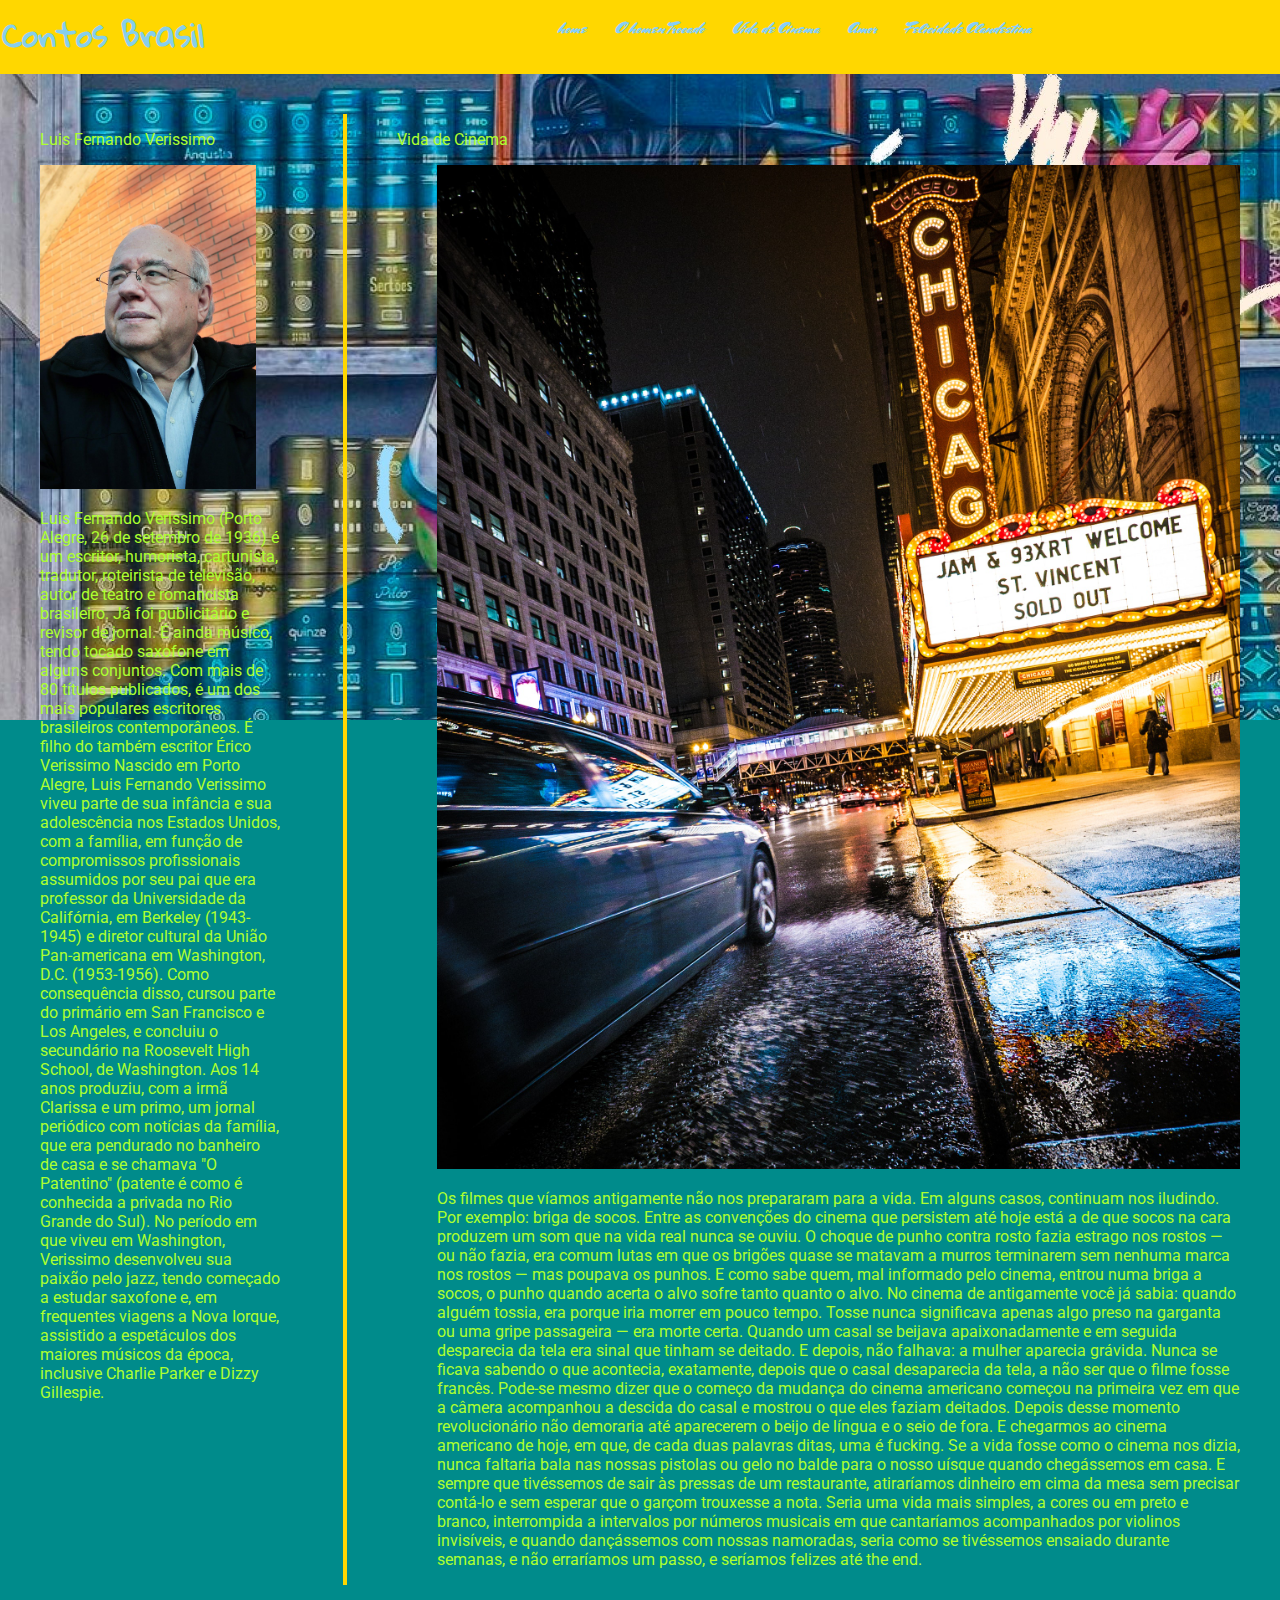
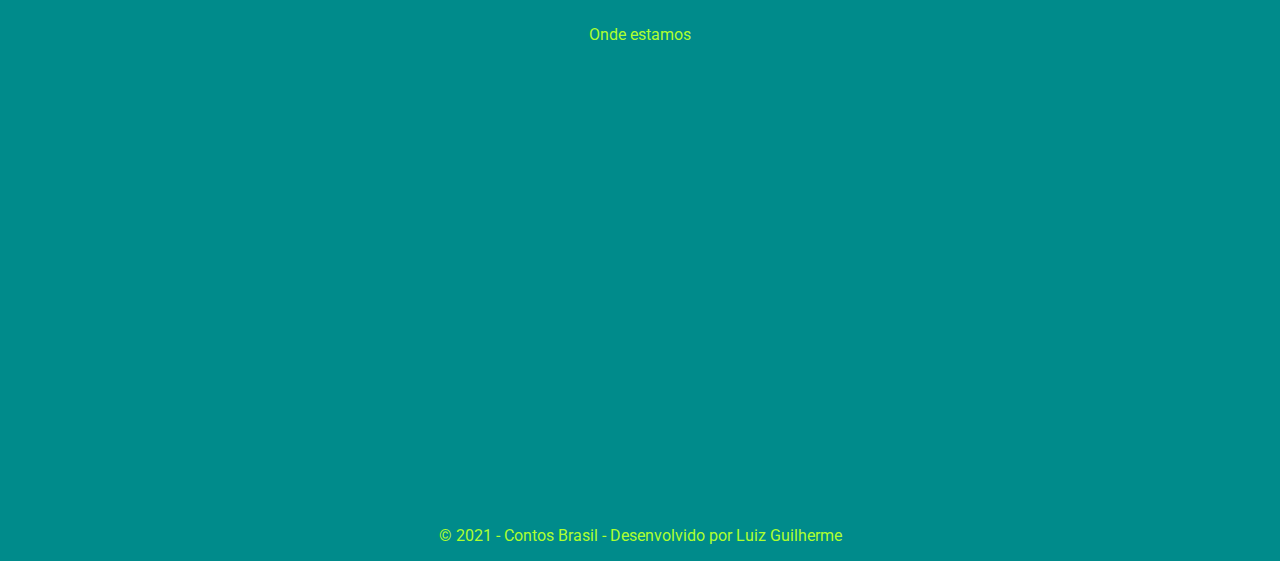
<file: vida-de-cinema.html>
<!DOCTYPE html>
<html lang="pt-BR">
<head>
    <meta charset="UTF-8">
    <meta http-equiv="X-UA-Compatible" content="IE=edge">
    <meta name="viewport" content="width=device-width, initial-scale=1.0">
    <title>Contos Brasil - Seu site sobre literatura</title>
    <link rel="preconnect" href="https://fonts.gstatic.com">
<link href="https://fonts.googleapis.com/css2?family=Gloria+Hallelujah&family=Roboto:wght@500&display=swap" rel="stylesheet">
    <link rel="stylesheet" href="https://cdnjs.cloudflare.com/ajax/libs/font-awesome/5.15.3/css/all.min.css" integrity="sha512-iBBXm8fW90+nuLcSKlbmrPcLa0OT92xO1BIsZ+ywDWZCvqsWgccV3gFoRBv0z+8dLJgyAHIhR35VZc2oM/gI1w==" crossorigin="anonymous" />
    <link rel="preconnect" href="https://fonts.gstatic.com">
    <link href="https://fonts.googleapis.com/css2?family=Mrs+Sheppards&display=swap" rel="stylesheet">
    <link rel="stylesheet" href="css/estilo.css">

    <style>

        body{
          background-image: url('img/livros.jpg');
          background-color: darkcyan;
          background-size: 100%;
          background-repeat: no-repeat;
          background-attachment: fixed;
        }

    </style>

</head>

<body>

    <!-- Cabeçalho do site com logotipo e menu -->
    <header>
       <div class="logo">
           <h1 title="Seu site com grandes crônicas da literatura brasileira "><i class="fas fa-book-reader fa-2x"></i> Contos Brasil</h1>
       </div>
       <!-- menu principal -->
       <nav>
           <ul>
               <li><a href="index.html">home</a></li>
               <li><a href="o-homen-trocado.html">O homen Trocado</a></li>
               <li><a href="vida-de-cinema.html">Vida de Cinema</a></li>
               <li><a href="amor.html">Amor</a></li>
               <li><a href="felicidade-clandestina.html">Felicidade Clandestina</a></li>
           </ul>
       </nav>
    </header>
    
    <!-- area de conteudo - contos e fotos -->

    <div class="conteudo">
      
    </div>
      <div class="coluna1">
       <figure>
        <p>Luis Fernando Verissimo</p>
        <img src="img/luis verissimo.jpg" width="90%" alt="Luis Fernado Verissimo">
        <p>
            Luis Fernando Verissimo (Porto Alegre, 26 de setembro de 1936) é um escritor, humorista, cartunista,
             tradutor, roteirista de televisão, autor de teatro e romancista brasileiro. Já foi publicitário e revisor de
             jornal. É ainda músico, tendo tocado saxofone em alguns conjuntos. Com mais de 80 títulos publicados, é
             um dos mais populares escritores brasileiros contemporâneos. É filho do também escritor Érico Verissimo
             
                Nascido em Porto Alegre, Luis Fernando Verissimo viveu parte de sua infância e sua adolescência nos Estados Unidos,
             com a família, em função de compromissos profissionais assumidos por seu pai que era professor da Universidade da Califórnia,
             em Berkeley (1943-1945) e diretor cultural da União Pan-americana em Washington, D.C. (1953-1956). Como consequência disso,
             cursou parte do primário em San Francisco e Los Angeles, e concluiu o secundário na Roosevelt High School, de Washington.
             Aos 14 anos produziu, com a irmã Clarissa e um primo, um jornal periódico com notícias da família, que era pendurado no banheiro de casa
             e se chamava "O Patentino" (patente é como é conhecida a privada no Rio Grande do Sul).
                No período em que viveu em Washington, Verissimo desenvolveu sua paixão pelo jazz, tendo começado a estudar saxofone e, em frequentes
             viagens a Nova Iorque, assistido a espetáculos dos maiores músicos da época, inclusive Charlie Parker e Dizzy Gillespie.
        </p>
      </figure>
    </div>

    <div class="coluna2">
        <p>Vida de Cinema</p>
     <figure>
      <img src="img/cinema.jpg" width="100%" alt="Vida de Cinema">
     <p>
        Os filmes que víamos antigamente não nos prepararam para a vida. Em alguns casos, continuam nos iludindo. Por exemplo: briga de socos. Entre as convenções do cinema que persistem até hoje está a de que socos na cara produzem um som que na vida real nunca se ouviu. O choque de punho contra rosto fazia estrago nos rostos — ou não fazia, era comum lutas em que os brigões quase se matavam a murros terminarem sem nenhuma marca nos rostos — mas poupava os punhos. E como sabe quem, mal informado pelo cinema, entrou numa briga a socos, o punho quando acerta o alvo sofre tanto quanto o alvo.

        No cinema de antigamente você já sabia: quando alguém tossia, era porque iria morrer em pouco tempo. Tosse nunca significava apenas algo preso na garganta ou uma gripe passageira — era morte certa. Quando um casal se beijava apaixonadamente e em seguida desparecia da tela era sinal que tinham se deitado. E depois, não falhava: a mulher aparecia grávida. Nunca se ficava sabendo o que acontecia, exatamente, depois que o casal desaparecia da tela, a não ser que o filme fosse francês. Pode-se mesmo dizer que o começo da mudança do cinema americano começou na primeira vez em que a câmera acompanhou a descida do casal e mostrou o que eles faziam deitados. Depois desse momento revolucionário não demoraria até aparecerem o beijo de língua e o seio de fora. E chegarmos ao cinema americano de hoje, em que, de cada duas palavras ditas, uma é fucking.
        
        Se a vida fosse como o cinema nos dizia, nunca faltaria bala nas nossas pistolas ou gelo no balde para o nosso uísque quando chegássemos em casa. E sempre que tivéssemos de sair às pressas de um restaurante, atiraríamos dinheiro em cima da mesa sem precisar contá-lo e sem esperar que o garçom trouxesse a nota. Seria uma vida mais simples, a cores ou em preto e branco, interrompida a intervalos por números musicais em que cantaríamos acompanhados por violinos invisíveis, e quando dançássemos com nossas namoradas, seria como se tivéssemos ensaiado durante semanas, e não erraríamos um passo, e seríamos felizes até the end.
     </p>
     </figure>
    </div>
    <!-- Rodapé com créditos e outros conteúdos -->

    <footer>
        <p>Onde estamos</p>
        <iframe src="https://www.google.com/maps/embed?pb=!1m18!1m12!1m3!1d3667.716986411111!2d-45.861094885553285!3d-23.180527253522428!2m3!1f0!2f0!3f0!3m2!1i1024!2i768!4f13.1!3m3!1m2!1s0x94cc4bc8557f3105%3A0x26bc31b7142cc60f!2sR.%20Sagiro%20Nakamura%2C%20400%20-%20Vila%20Industrial%2C%20S%C3%A3o%20Jos%C3%A9%20dos%20Campos%20-%20SP%2C%2012220-280!5e0!3m2!1spt-BR!2sbr!4v1617105166380!5m2!1spt-BR!2sbr" width="80%" height="450" style="border:0;" allowfullscreen="" loading="lazy"></iframe>
        <p>&copy; 2021 - Contos Brasil - Desenvolvido por Luiz Guilherme</p>
    </footer>




</body>
</html>
</file>
<file: css/estilo.css>
h1 , h2 , h3 , h4 , h5 , h6{
    font-family: 'Gloria Hallelujah', cursive;
    margin: 0;
    
}

h2 , p{
    color: greenyellow;
}

body{
    font-family: 'Roboto', sans-serif;
    margin: 0;
}

header{
    background-color:gold;
    padding: 2px;
    color: skyblue;
}

footer{
   clear: both;
   
}

footer p{
    text-align: center;
}

footer iframe{
    display: block;
    margin: 0 auto;
}

/* regras para colunas e aparência do cabeçalho e menu */

.logo{
    float: left;
    width: 40%;
}

header nav{
    float: right;
    width: 60%;
}

header{
    height: 70px;
}

/* menu principal */

header nav ul{
    list-style-type: none;
}

header nav ul li, header nav il li a{
 display: inline-block;
}

header nav ul li{
    margin: 0 15px 0 0;
}

header nav ul li a{
   background-color:gold;
   padding: 5px;
   color:lightskyblue;
   text-decoration: none;
}
 
header nav ul li a:hover{
    background-color:white;
    color: rgb(29, 160, 29);
}

header nav ul li a{
    font-family: 'Mrs Sheppards', cursive;
}

.conteudo{
    /* limpa a flutuaçao existente nos elementos do  header */
    clear: both;
    padding: 20px;
}

.coluna1{
    width:25%;
    float: left;
    margin-bottom: 40px;
}

.coluna2{
    width: 69%;
    float: right;
    margin-bottom: 40px;
    border-left: 4px solid gold;
    padding-left: 50px;
}


/* modificar o comportamento das colunas e menu quando acessado no celular */

@media screen and (max-width:576px) {
    .coluna1, .coluna2{
    float: none;
    width: 100% !important;

 }
 .coluna2{
    padding: 0;
    border:none;
}

.logo, header nav{
    float: none;
    width: 100%;

}
header{
    height: auto;
}
.logo h1{
    font-size: 1em;
 }
}
</file>
